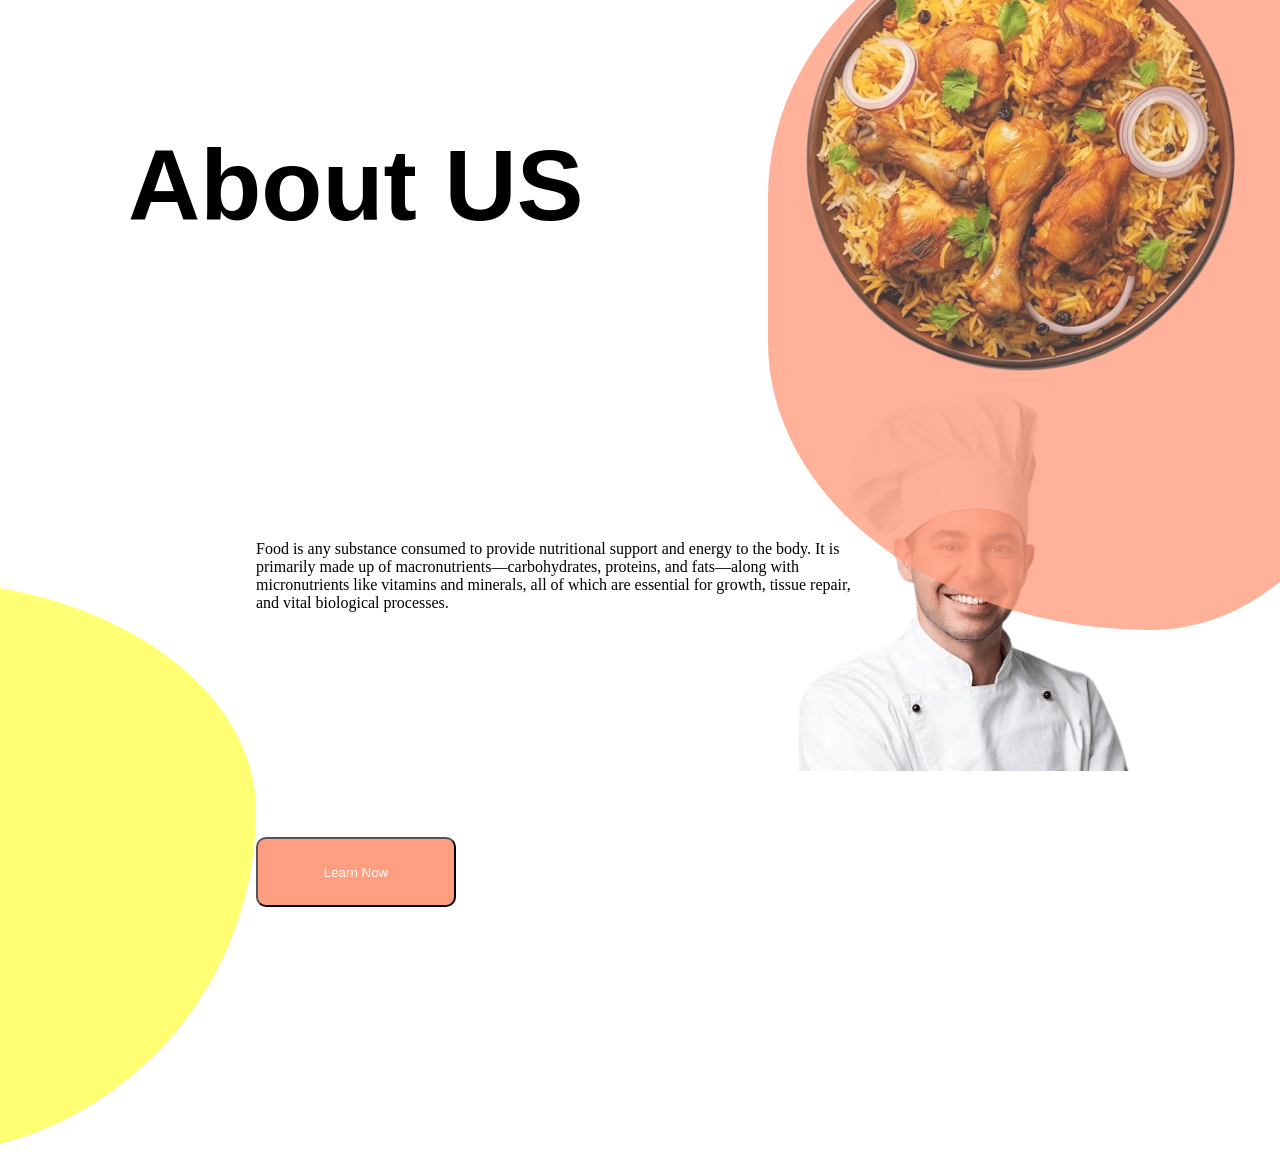
<file: about.html>
<!DOCTYPE html>
<html lang="en">
<head>
    <meta charset="UTF-8">
    <meta name="viewport" content="width=device-width, initial-scale=1.0">
    <title>About</title>
    <link rel="stylesheet" href="about.css">
</head>
<body>
    <div class="main">
    <h1 class="GL">About US</h1>
    <p id="GL1">Food is any substance consumed to provide nutritional support and energy to the body.
        It is primarily made up of macronutrients—carbohydrates, proteins, and fats—along with micronutrients 
        like vitamins and minerals, all of which are essential for growth, tissue repair, and vital biological processes.</p>

        <button class="learn">Learn Now</button>
    </div>
 
<div class="blog top-right"></div>
<div class="blog bottom-left"></div>

<div class="img"></div>

<div class="fin"></div>



</body>
</html>
</file>
<file: about.css>
* {
         margin: 0;
         padding: 0;
         box-sizing: border-box;
         font-family: 'Segoe UI', Tahoma, Geneva, Verdana, sans-serif;
}

.h1{
    font-family: 'Gill Sans', 'Gill Sans MT', Calibri, 'Trebuchet MS', sans-serif;
    text-align: center;
}
.GL{
    margin: 10%;
    font-size: 100px;

    
}
#GL1{

    height: 200px;
    width: 600px;
    position: absolute;
    top: 60%;
   margin-left: 20%;
   font-family: 'Times New Roman', Times, serif;
}
.blog{
    position: absolute;
    background-color: #ff1b;
    opacity: 0.8;
    z-index: 1;
}
.top-right{
           width: 45vw;
            height: 45vw;
            bottom: -20vw;
            left: -25vw;
            border-radius: 40% 60% 60% 40% / 40% 40% 60% 60%;
}
.bottom-left{
     width: 50vw;
            height: 80vh;
            right: -10vw;
            top: -10vh;
            border-radius: 50% 40% 40% 60% / 40% 50% 50% 40%;
            background-color: #ff9e80;
            background-image: url("5.png");
            background-repeat: no-repeat;
}
.learn{
    position: absolute;
    top:93%;
    margin-left: 20%;
    border-radius: 10px;
    background-color: #ff9e80;
    color: white;
    height: 70px;
    width: 200px;
    cursor: pointer;
}
.learn:hover{
    transform: translateY(-15%);
}
.img{
    height: 400px;
    width: 400px;
    margin-left: 60%;
    background-image: url("C1.png");
}
.
</file>
